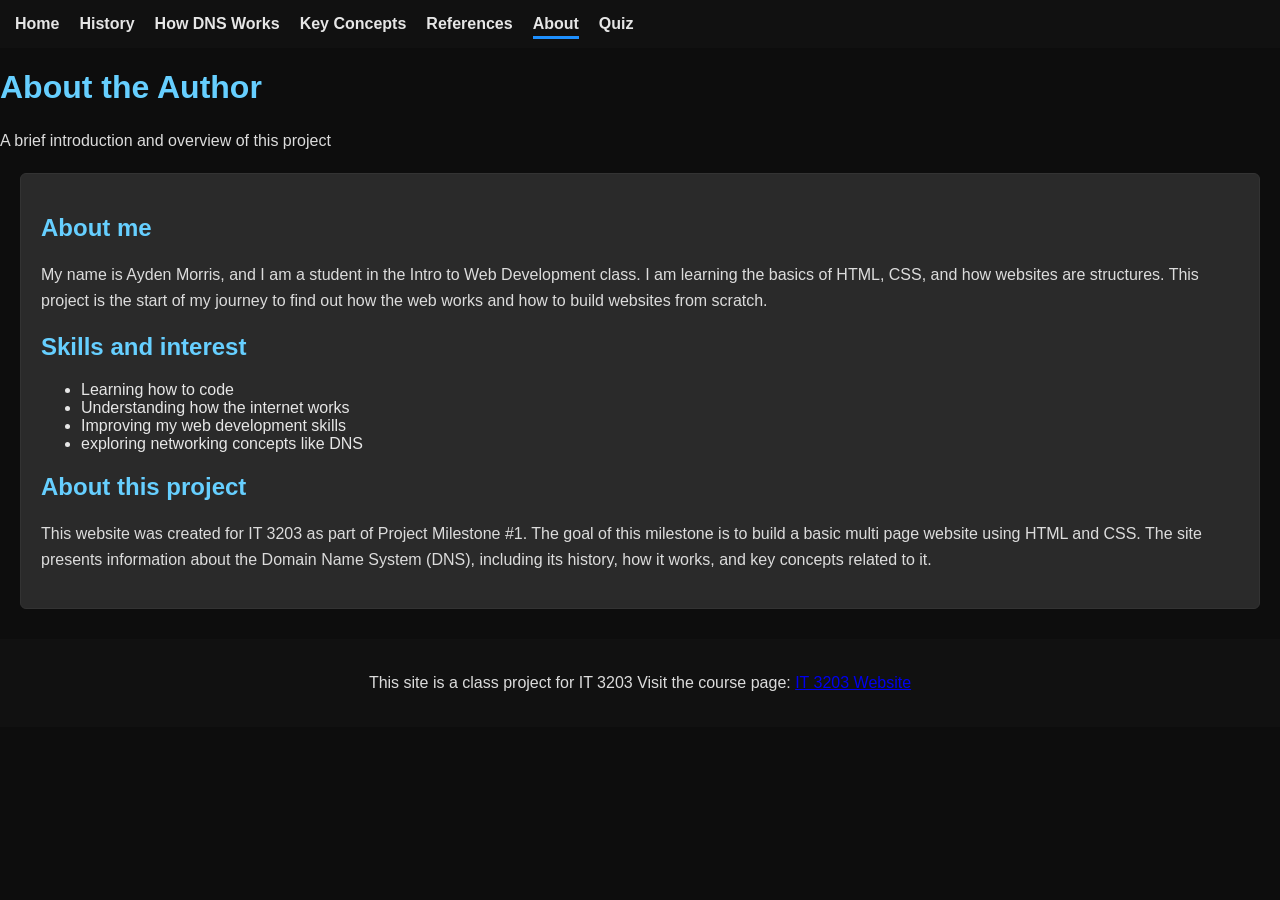
<file: about.html>
<!DOCTYPE html>
<html lang="en">
<head>
  <meta charset="UTF-8">
  <!-- Page title -->
  <title>About the Author</title>

  <!-- Link to the required CSS File -->
  <link rel="stylesheet" href="style.css">
  
</head>

<body>
  <!-- Main Navigation menu for every page -->
  <nav class="main-nav">
    <ul>
      <li><a href="index.html">Home</a></li>
      <li><a href="history.html">History</a></li>
      <li><a href="how-dns-works.html">How DNS Works</a></li>
      <li><a href="key-concepts.html">Key Concepts</a></li>
      <li><a href="references.html">References</a></li>
      <li><a href="about.html" class="active">About</a></li>
      <li><a href="quiz.html">Quiz</a></li>

    </ul>
  </nav>
<!-- Header -->
  <header>
    <h1>About the Author</h1>
    <p>A brief introduction and overview of this project</p>
  </header>

  <!-- Main Content Section -->
  <section>
    <h2>About me</h2>
    <p>
      My name is Ayden Morris, and I am a student in the Intro to Web Development class.
      I am learning the basics of HTML, CSS, and how websites are structures. This 
      project is the start of my journey to find out how the web works and how to build
      websites from scratch.
    </p>

    <h2>Skills and interest</h2>
    <ul>
      <li>Learning how to code</li>
      <li>Understanding how the internet works</li>
      <li>Improving my web development skills</li>
      <li>exploring networking concepts like DNS</li>
    </ul>

    <h2>About this project</h2>
    <p>
      This website was created for IT 3203 as part of Project Milestone #1. The goal of
      this milestone is to build a basic multi page website using HTML and CSS. The site
      presents information about the Domain Name System (DNS), including its history,
      how it works, and key concepts related to it.
    </p>
    
  </section>

      <!-- Project note -->
  <footer>
    <p>This site is a class project for IT 3203 Visit the course page:
      <a href="https://ksuweb.github.io/IT3203/">IT 3203 Website</a>
      
    </p>
  </footer>

</body>
</html>
</file>
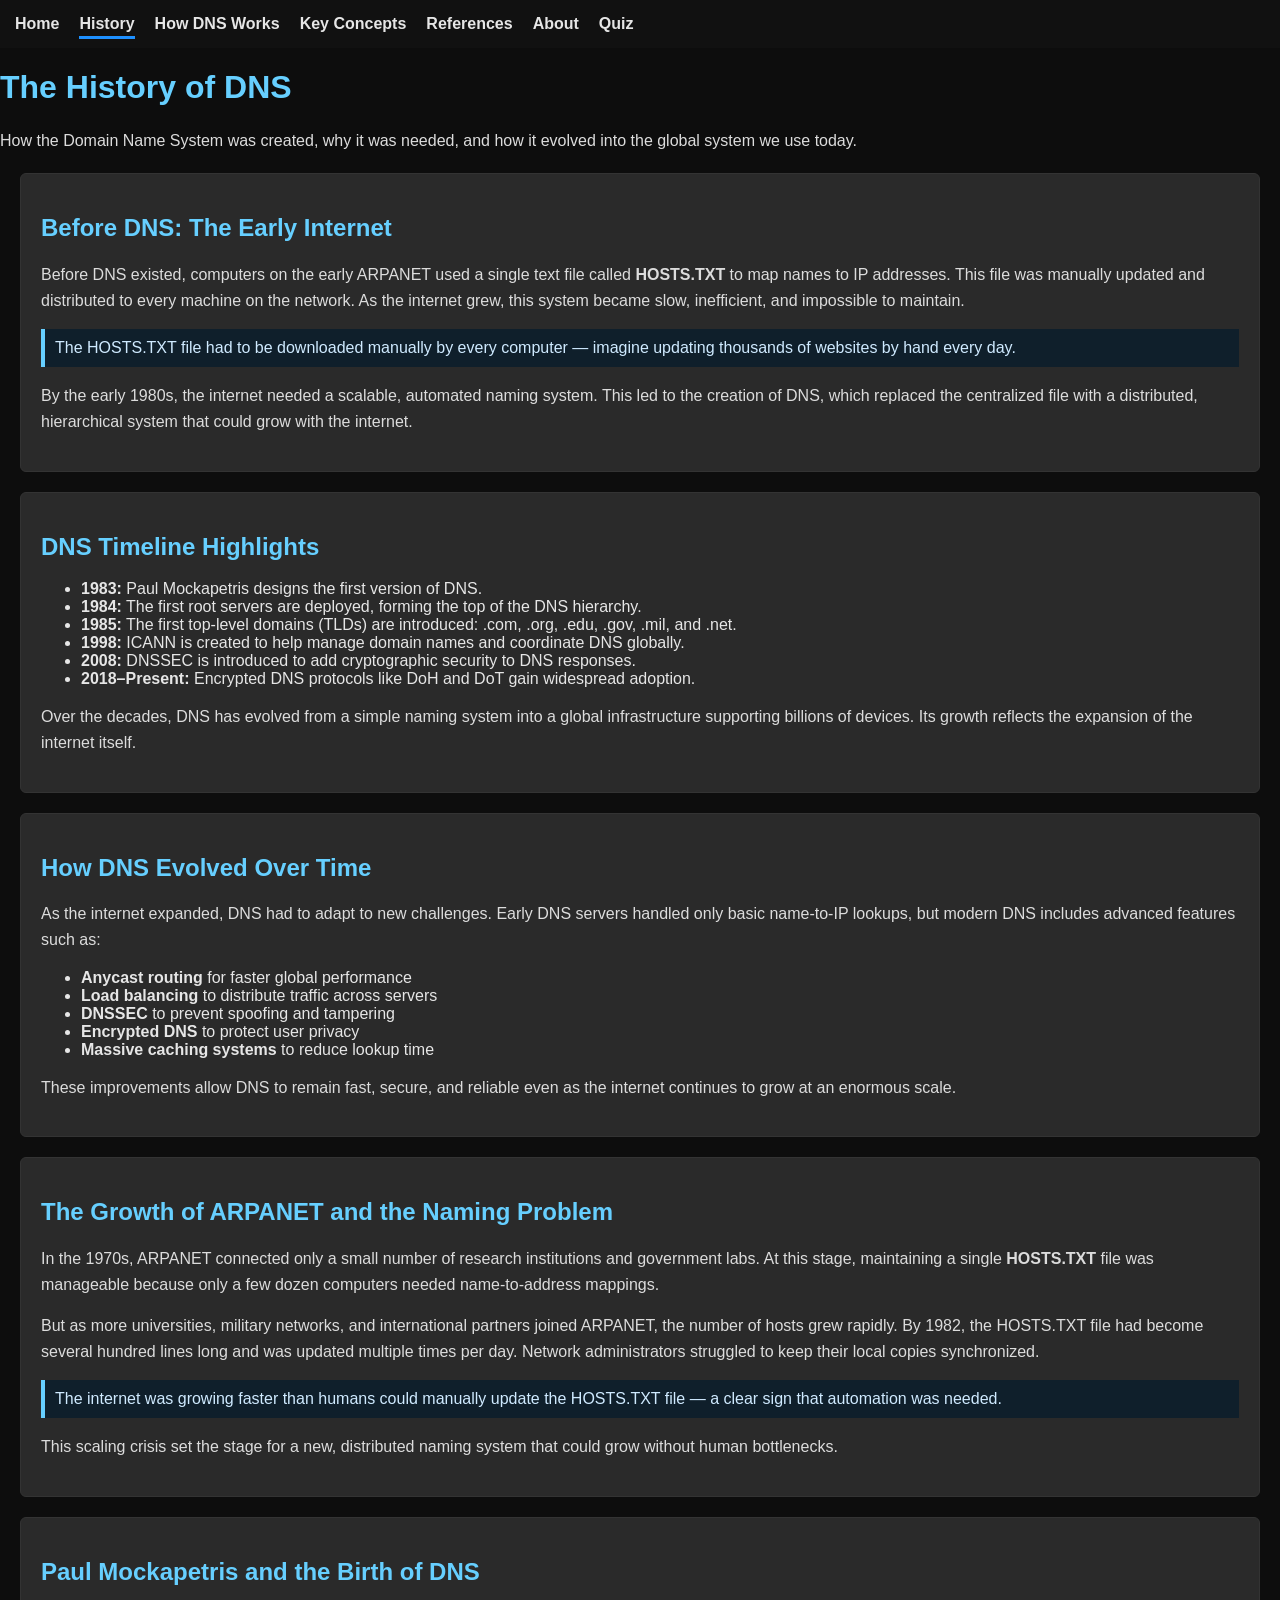
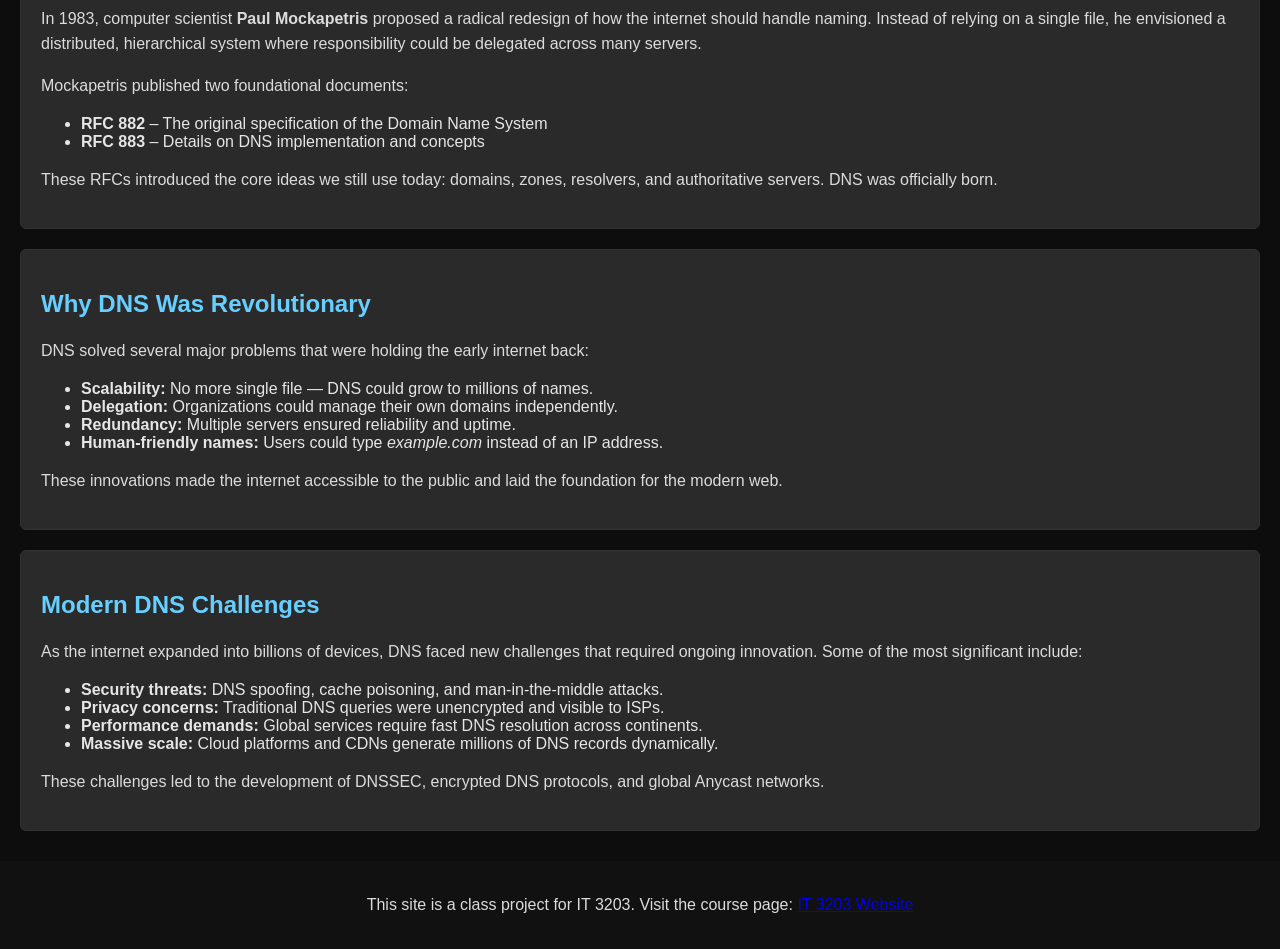
<file: history.html>
<!DOCTYPE html>
<html lang="en">
<head>
  <meta charset="UTF-8">
  <title>History of the Domain Name System (DNS)</title>
  <link rel="stylesheet" href="style.css">
</head>

<body>

  <!-- Navigation -->
  <nav class="main-nav">
    <ul>
      <li><a href="index.html">Home</a></li>
      <li><a href="history.html" class="active">History</a></li>
      <li><a href="how-dns-works.html">How DNS Works</a></li>
      <li><a href="key-concepts.html">Key Concepts</a></li>
      <li><a href="references.html">References</a></li>
      <li><a href="about.html">About</a></li>
      <li><a href="quiz.html">Quiz</a></li>
    </ul>
  </nav>

  <!-- Header -->
  <header>
    <h1>The History of DNS</h1>
    <p>How the Domain Name System was created, why it was needed, and how it evolved into the global system we use today.</p>
  </header>

  <!-- Intro Section -->
  <section>
    <h2>Before DNS: The Early Internet</h2>
    <p>
      Before DNS existed, computers on the early ARPANET used a single text file called 
      <strong>HOSTS.TXT</strong> to map names to IP addresses. This file was manually updated 
      and distributed to every machine on the network. As the internet grew, this system became 
      slow, inefficient, and impossible to maintain.
    </p>

    <div id="highlight-box">
      The HOSTS.TXT file had to be downloaded manually by every computer — imagine updating 
      thousands of websites by hand every day.
    </div>

    <p>
      By the early 1980s, the internet needed a scalable, automated naming system. This led to 
      the creation of DNS, which replaced the centralized file with a distributed, hierarchical 
      system that could grow with the internet.
    </p>
  </section>

  <!-- Timeline Section -->
  <section>
    <h2>DNS Timeline Highlights</h2>

    <ul>
      <li><strong>1983:</strong> Paul Mockapetris designs the first version of DNS.</li>
      <li><strong>1984:</strong> The first root servers are deployed, forming the top of the DNS hierarchy.</li>
      <li><strong>1985:</strong> The first top-level domains (TLDs) are introduced: .com, .org, .edu, .gov, .mil, and .net.</li>
      <li><strong>1998:</strong> ICANN is created to help manage domain names and coordinate DNS globally.</li>
      <li><strong>2008:</strong> DNSSEC is introduced to add cryptographic security to DNS responses.</li>
      <li><strong>2018–Present:</strong> Encrypted DNS protocols like DoH and DoT gain widespread adoption.</li>
    </ul>

    <p>
      Over the decades, DNS has evolved from a simple naming system into a global infrastructure 
      supporting billions of devices. Its growth reflects the expansion of the internet itself.
    </p>
  </section>

  <!-- Evolution Section -->
<section>
  <h2>How DNS Evolved Over Time</h2>
  <p>
    As the internet expanded, DNS had to adapt to new challenges. Early DNS servers handled 
    only basic name-to-IP lookups, but modern DNS includes advanced features such as:
  </p>

  <ul>
    <li><strong>Anycast routing</strong> for faster global performance</li>
    <li><strong>Load balancing</strong> to distribute traffic across servers</li>
    <li><strong>DNSSEC</strong> to prevent spoofing and tampering</li>
    <li><strong>Encrypted DNS</strong> to protect user privacy</li>
    <li><strong>Massive caching systems</strong> to reduce lookup time</li>
  </ul>

  <p>
    These improvements allow DNS to remain fast, secure, and reliable even as the internet 
    continues to grow at an enormous scale.
  </p>
</section>

<!-- ARPANET Growth Section -->
<section>
  <h2>The Growth of ARPANET and the Naming Problem</h2>
  <p>
    In the 1970s, ARPANET connected only a small number of research institutions and government labs.
    At this stage, maintaining a single <strong>HOSTS.TXT</strong> file was manageable because only a few
    dozen computers needed name-to-address mappings.
  </p>

  <p>
    But as more universities, military networks, and international partners joined ARPANET, the number
    of hosts grew rapidly. By 1982, the HOSTS.TXT file had become several hundred lines long and was
    updated multiple times per day. Network administrators struggled to keep their local copies
    synchronized.
  </p>

  <div id="highlight-box">
    The internet was growing faster than humans could manually update the HOSTS.TXT file — a clear sign
    that automation was needed.
  </div>

  <p>
    This scaling crisis set the stage for a new, distributed naming system that could grow without
    human bottlenecks.
  </p>
</section>

<!-- Mockapetris Section -->
<section>
  <h2>Paul Mockapetris and the Birth of DNS</h2>
  <p>
    In 1983, computer scientist <strong>Paul Mockapetris</strong> proposed a radical redesign of how the
    internet should handle naming. Instead of relying on a single file, he envisioned a distributed,
    hierarchical system where responsibility could be delegated across many servers.
  </p>

  <p>
    Mockapetris published two foundational documents:
  </p>

  <ul>
    <li><strong>RFC 882</strong> – The original specification of the Domain Name System</li>
    <li><strong>RFC 883</strong> – Details on DNS implementation and concepts</li>
  </ul>

  <p>
    These RFCs introduced the core ideas we still use today: domains, zones, resolvers, and authoritative servers.
    DNS was officially born.
  </p>
</section>

<!-- Why DNS Was Revolutionary -->
<section>
  <h2>Why DNS Was Revolutionary</h2>
  <p>
    DNS solved several major problems that were holding the early internet back:
  </p>

  <ul>
    <li><strong>Scalability:</strong> No more single file — DNS could grow to millions of names.</li>
    <li><strong>Delegation:</strong> Organizations could manage their own domains independently.</li>
    <li><strong>Redundancy:</strong> Multiple servers ensured reliability and uptime.</li>
    <li><strong>Human-friendly names:</strong> Users could type <em>example.com</em> instead of an IP address.</li>
  </ul>

  <p>
    These innovations made the internet accessible to the public and laid the foundation for the modern web.
  </p>
</section>

<!-- Modern Challenges -->
<section>
  <h2>Modern DNS Challenges</h2>
  <p>
    As the internet expanded into billions of devices, DNS faced new challenges that required ongoing
    innovation. Some of the most significant include:
  </p>

  <ul>
    <li><strong>Security threats:</strong> DNS spoofing, cache poisoning, and man-in-the-middle attacks.</li>
    <li><strong>Privacy concerns:</strong> Traditional DNS queries were unencrypted and visible to ISPs.</li>
    <li><strong>Performance demands:</strong> Global services require fast DNS resolution across continents.</li>
    <li><strong>Massive scale:</strong> Cloud platforms and CDNs generate millions of DNS records dynamically.</li>
  </ul>

  <p>
    These challenges led to the development of DNSSEC, encrypted DNS protocols, and global Anycast networks.
  </p>
</section>

  <!-- Footer -->
  <footer>
    <p>This site is a class project for IT 3203. Visit the course page:
      <a href="https://ksuweb.github.io/IT3203/">IT 3203 Website</a>
    </p>
  </footer>

</body>
</html>
</file>
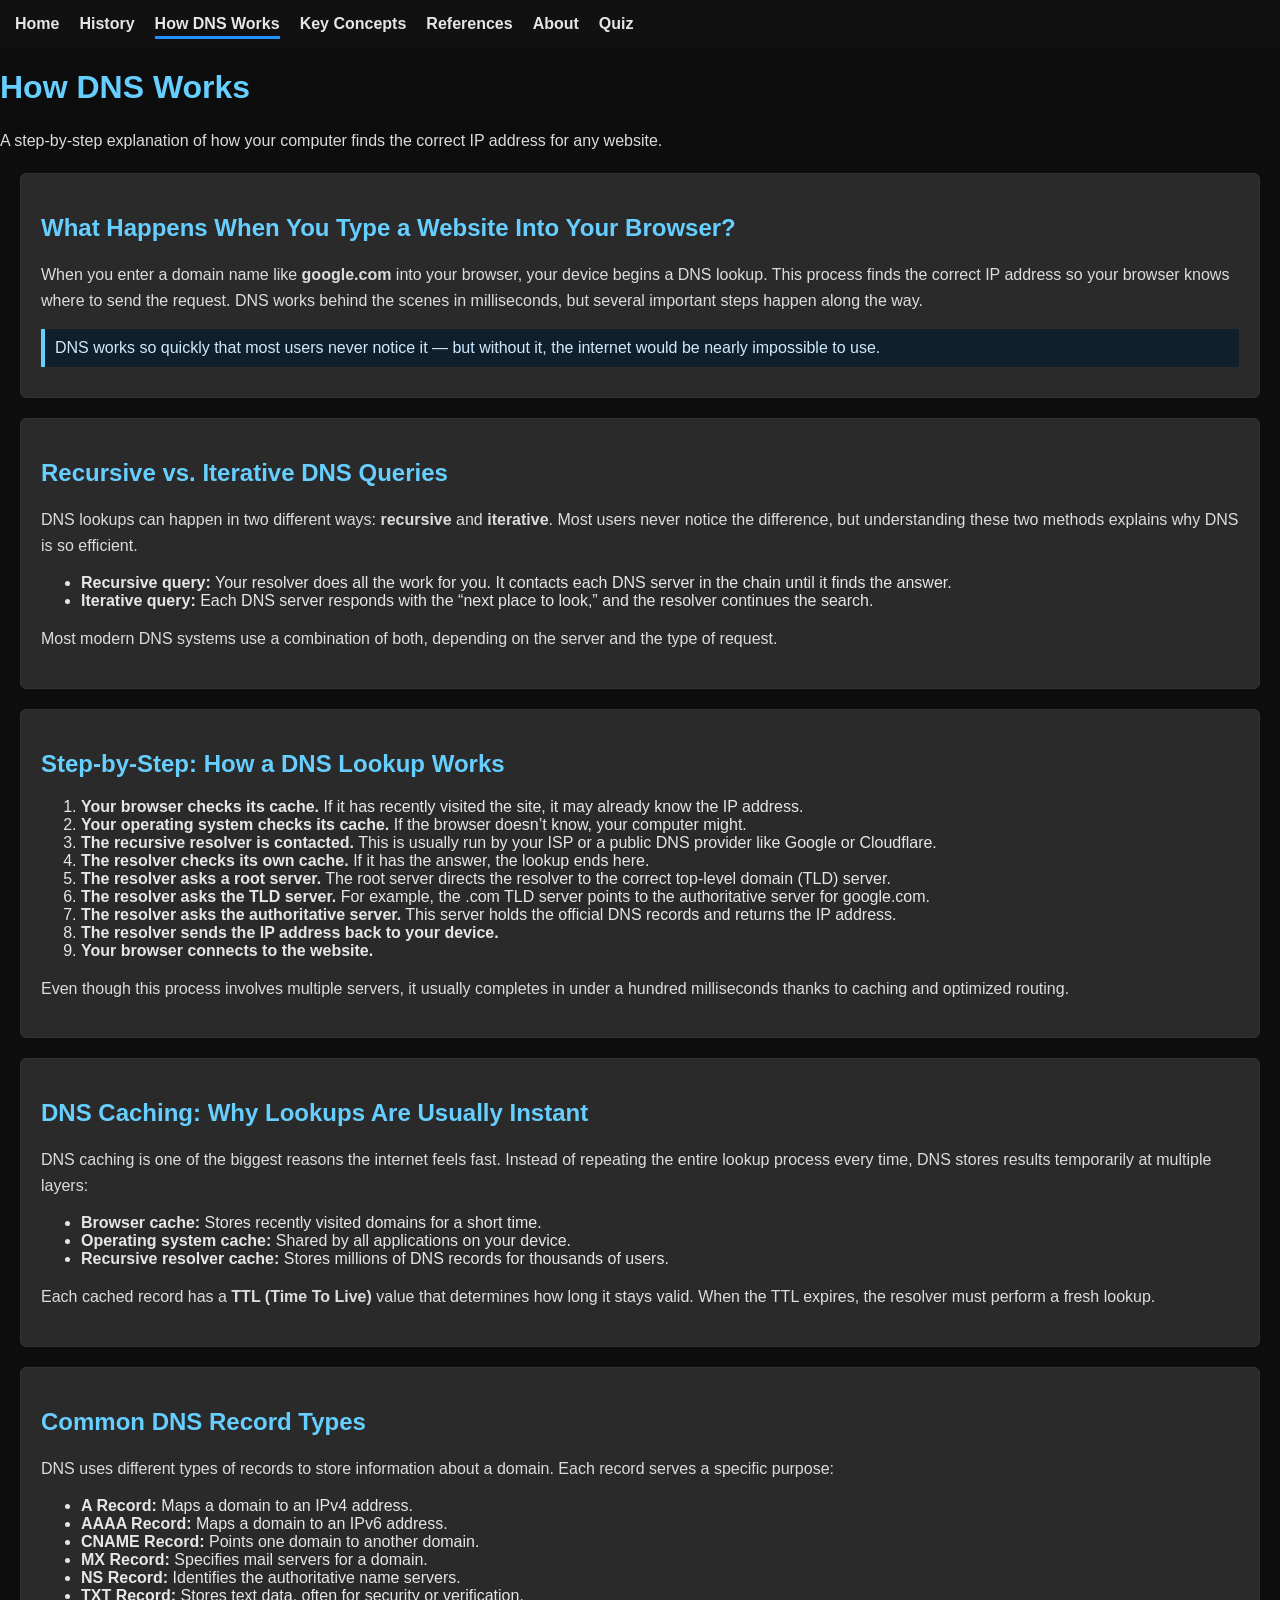
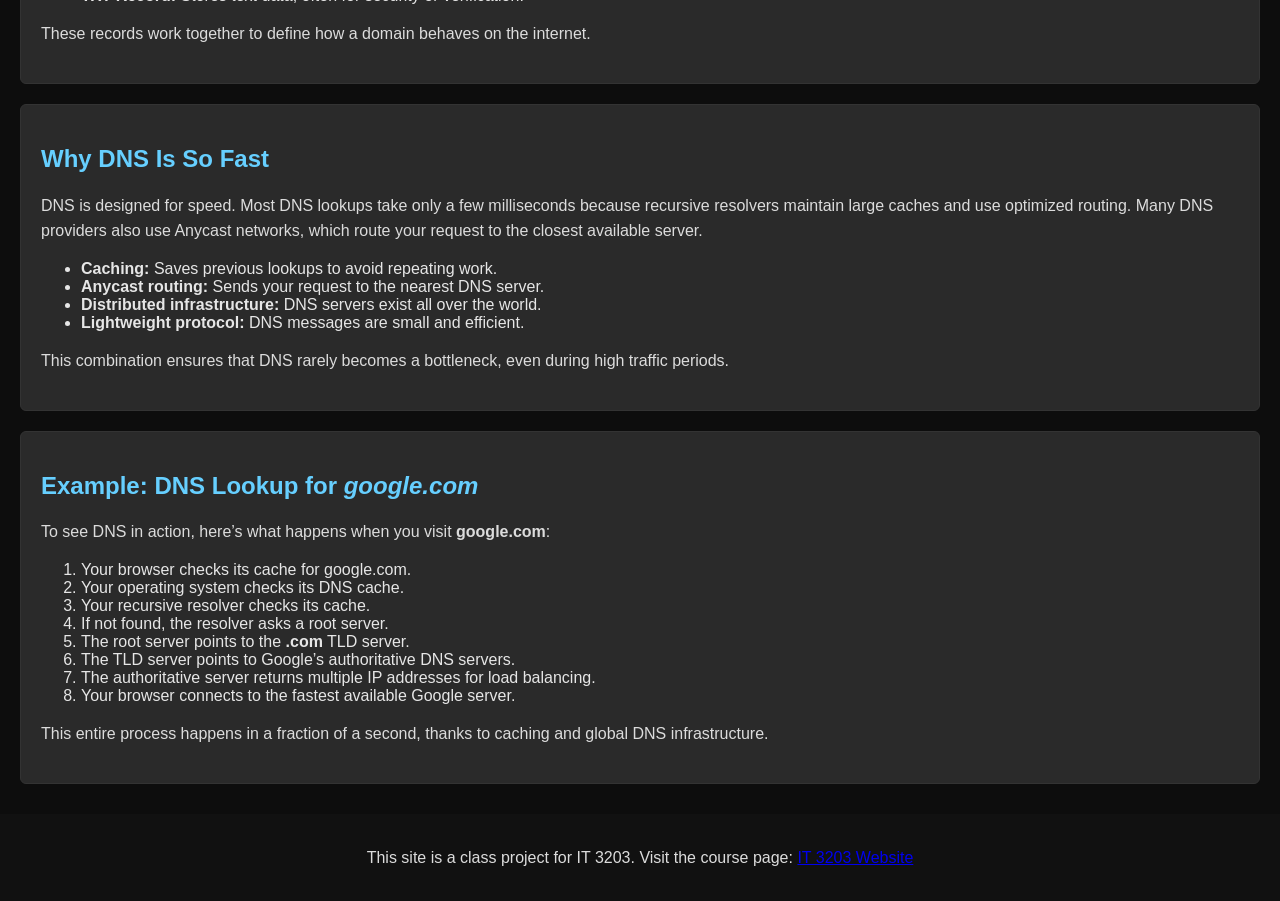
<file: how-dns-works.html>
<!DOCTYPE html>
<html lang="en">
<head>
  <meta charset="UTF-8">
  <title>How DNS Works</title>
  <link rel="stylesheet" href="style.css">
</head>

<body>

  <!-- Navigation -->
  <nav class="main-nav">
    <ul>
      <li><a href="index.html">Home</a></li>
      <li><a href="history.html">History</a></li>
      <li><a href="how-dns-works.html" class="active">How DNS Works</a></li>
      <li><a href="key-concepts.html">Key Concepts</a></li>
      <li><a href="references.html">References</a></li>
      <li><a href="about.html">About</a></li>
      <li><a href="quiz.html">Quiz</a></li>
    </ul>
  </nav>

  <!-- Header -->
  <header>
    <h1>How DNS Works</h1>
    <p>A step-by-step explanation of how your computer finds the correct IP address for any website.</p>
  </header>

  <!-- Intro Section -->
  <section>
    <h2>What Happens When You Type a Website Into Your Browser?</h2>
    <p>
      When you enter a domain name like <strong>google.com</strong> into your browser, your device
      begins a DNS lookup. This process finds the correct IP address so your browser knows where
      to send the request. DNS works behind the scenes in milliseconds, but several important
      steps happen along the way.
    </p>

    <div id="highlight-box">
      DNS works so quickly that most users never notice it — but without it, the internet would
      be nearly impossible to use.
    </div>
  </section>

  <!-- Recursive vs Iterative -->
  <section>
    <h2>Recursive vs. Iterative DNS Queries</h2>
    <p>
      DNS lookups can happen in two different ways: <strong>recursive</strong> and <strong>iterative</strong>.
      Most users never notice the difference, but understanding these two methods explains why DNS is so efficient.
    </p>

    <ul>
      <li><strong>Recursive query:</strong> Your resolver does all the work for you. It contacts each DNS server in the chain until it finds the answer.</li>
      <li><strong>Iterative query:</strong> Each DNS server responds with the “next place to look,” and the resolver continues the search.</li>
    </ul>

    <p>
      Most modern DNS systems use a combination of both, depending on the server and the type of request.
    </p>
  </section>

  <!-- Step-by-Step Lookup -->
  <section>
    <h2>Step-by-Step: How a DNS Lookup Works</h2>

    <ol>
      <li><strong>Your browser checks its cache.</strong> If it has recently visited the site, it may already know the IP address.</li>
      <li><strong>Your operating system checks its cache.</strong> If the browser doesn’t know, your computer might.</li>
      <li><strong>The recursive resolver is contacted.</strong> This is usually run by your ISP or a public DNS provider like Google or Cloudflare.</li>
      <li><strong>The resolver checks its own cache.</strong> If it has the answer, the lookup ends here.</li>
      <li><strong>The resolver asks a root server.</strong> The root server directs the resolver to the correct top-level domain (TLD) server.</li>
      <li><strong>The resolver asks the TLD server.</strong> For example, the .com TLD server points to the authoritative server for google.com.</li>
      <li><strong>The resolver asks the authoritative server.</strong> This server holds the official DNS records and returns the IP address.</li>
      <li><strong>The resolver sends the IP address back to your device.</strong></li>
      <li><strong>Your browser connects to the website.</strong></li>
    </ol>

    <p>
      Even though this process involves multiple servers, it usually completes in under a
      hundred milliseconds thanks to caching and optimized routing.
    </p>
  </section>

  <!-- DNS Caching -->
  <section>
    <h2>DNS Caching: Why Lookups Are Usually Instant</h2>
    <p>
      DNS caching is one of the biggest reasons the internet feels fast. Instead of repeating the entire lookup
      process every time, DNS stores results temporarily at multiple layers:
    </p>

    <ul>
      <li><strong>Browser cache:</strong> Stores recently visited domains for a short time.</li>
      <li><strong>Operating system cache:</strong> Shared by all applications on your device.</li>
      <li><strong>Recursive resolver cache:</strong> Stores millions of DNS records for thousands of users.</li>
    </ul>

    <p>
      Each cached record has a <strong>TTL (Time To Live)</strong> value that determines how long it stays valid.
      When the TTL expires, the resolver must perform a fresh lookup.
    </p>
  </section>

  <!-- DNS Record Types -->
  <section>
    <h2>Common DNS Record Types</h2>
    <p>
      DNS uses different types of records to store information about a domain. Each record serves a specific purpose:
    </p>

    <ul>
      <li><strong>A Record:</strong> Maps a domain to an IPv4 address.</li>
      <li><strong>AAAA Record:</strong> Maps a domain to an IPv6 address.</li>
      <li><strong>CNAME Record:</strong> Points one domain to another domain.</li>
      <li><strong>MX Record:</strong> Specifies mail servers for a domain.</li>
      <li><strong>NS Record:</strong> Identifies the authoritative name servers.</li>
      <li><strong>TXT Record:</strong> Stores text data, often for security or verification.</li>
    </ul>

    <p>
      These records work together to define how a domain behaves on the internet.
    </p>
  </section>

  <!-- Why DNS Is Fast -->
  <section>
    <h2>Why DNS Is So Fast</h2>
    <p>
      DNS is designed for speed. Most DNS lookups take only a few milliseconds because recursive
      resolvers maintain large caches and use optimized routing. Many DNS providers also use
      Anycast networks, which route your request to the closest available server.
    </p>

    <ul>
      <li><strong>Caching:</strong> Saves previous lookups to avoid repeating work.</li>
      <li><strong>Anycast routing:</strong> Sends your request to the nearest DNS server.</li>
      <li><strong>Distributed infrastructure:</strong> DNS servers exist all over the world.</li>
      <li><strong>Lightweight protocol:</strong> DNS messages are small and efficient.</li>
    </ul>

    <p>
      This combination ensures that DNS rarely becomes a bottleneck, even during high traffic
      periods.
    </p>
  </section>

  <!-- Real Example -->
  <section>
    <h2>Example: DNS Lookup for <em>google.com</em></h2>
    <p>
      To see DNS in action, here’s what happens when you visit <strong>google.com</strong>:
    </p>

    <ol>
      <li>Your browser checks its cache for google.com.</li>
      <li>Your operating system checks its DNS cache.</li>
      <li>Your recursive resolver checks its cache.</li>
      <li>If not found, the resolver asks a root server.</li>
      <li>The root server points to the <strong>.com</strong> TLD server.</li>
      <li>The TLD server points to Google’s authoritative DNS servers.</li>
      <li>The authoritative server returns multiple IP addresses for load balancing.</li>
      <li>Your browser connects to the fastest available Google server.</li>
    </ol>

    <p>
      This entire process happens in a fraction of a second, thanks to caching and global DNS infrastructure.
    </p>
  </section>

  <!-- Footer -->
  <footer>
    <p>This site is a class project for IT 3203. Visit the course page:
      <a href="https://ksuweb.github.io/IT3203/">IT 3203 Website</a>
    </p>
  </footer>
  </footer>

</body>
</html>
</file>
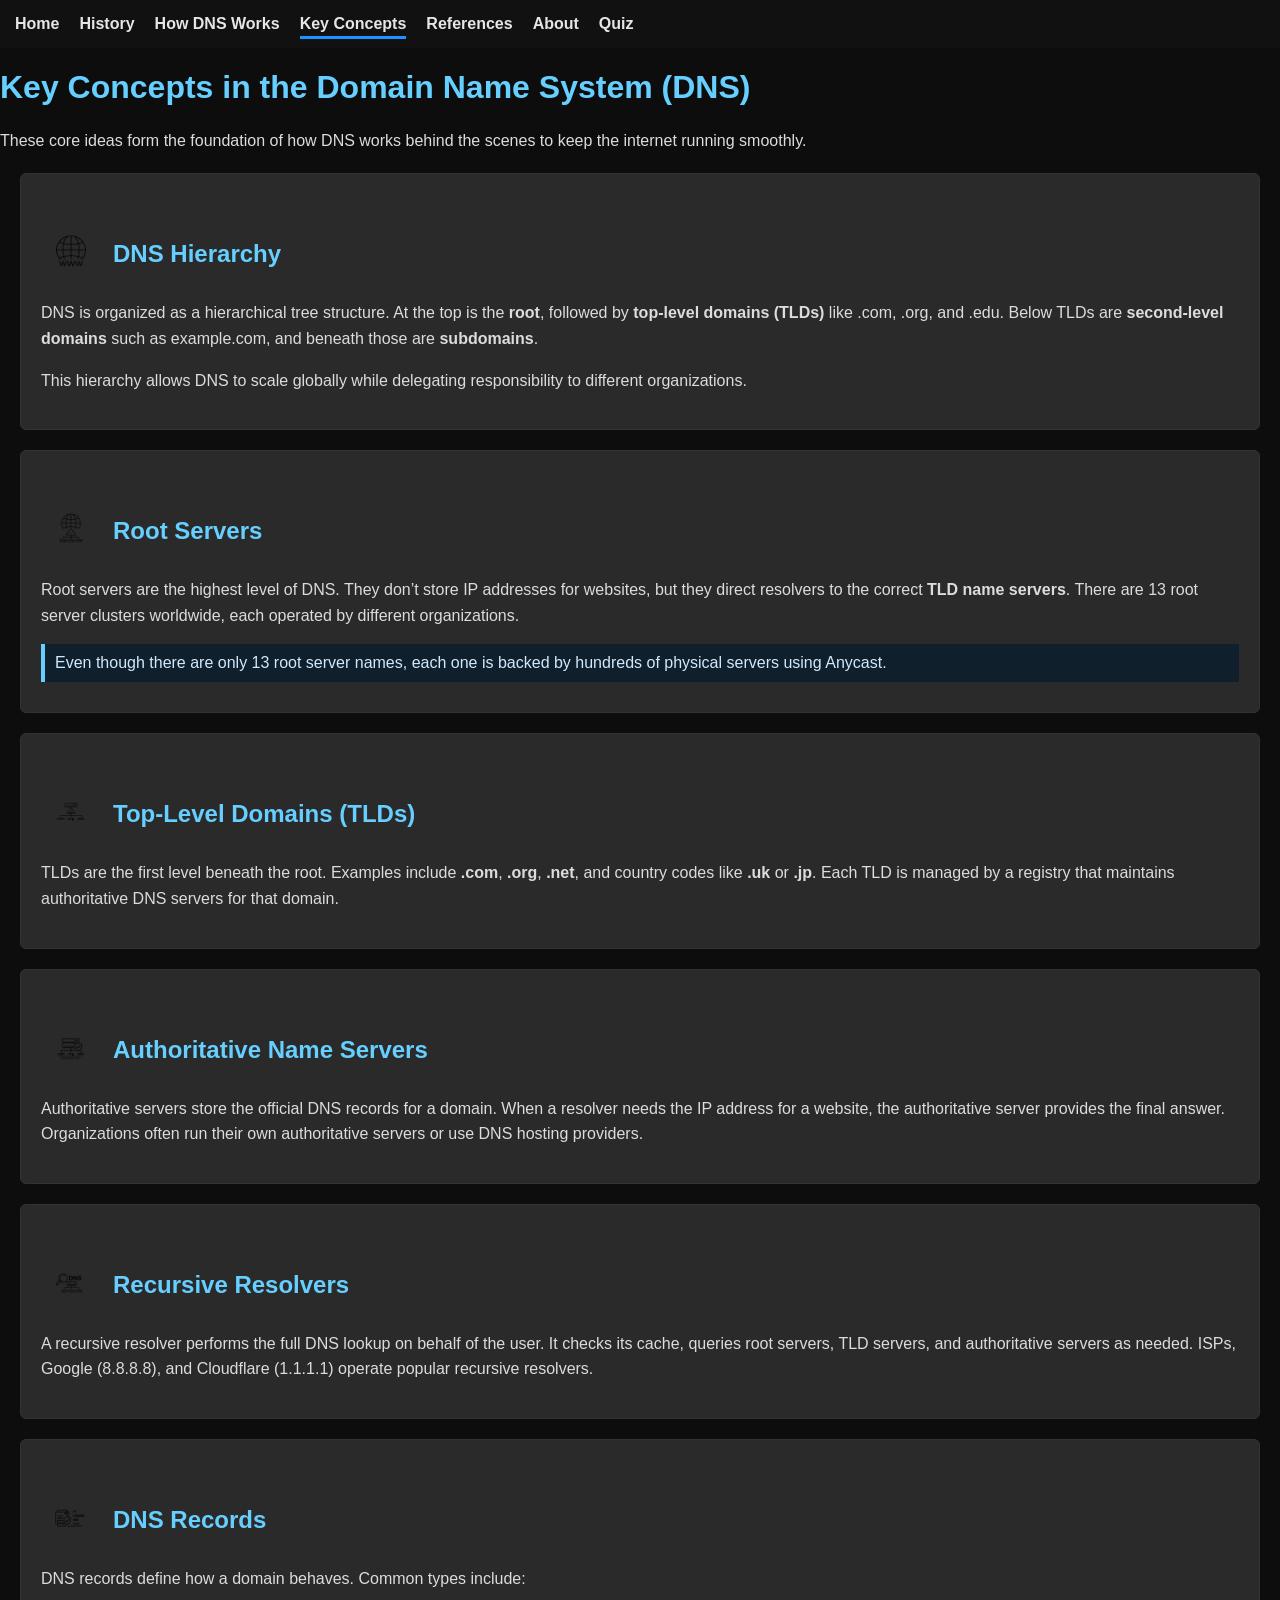
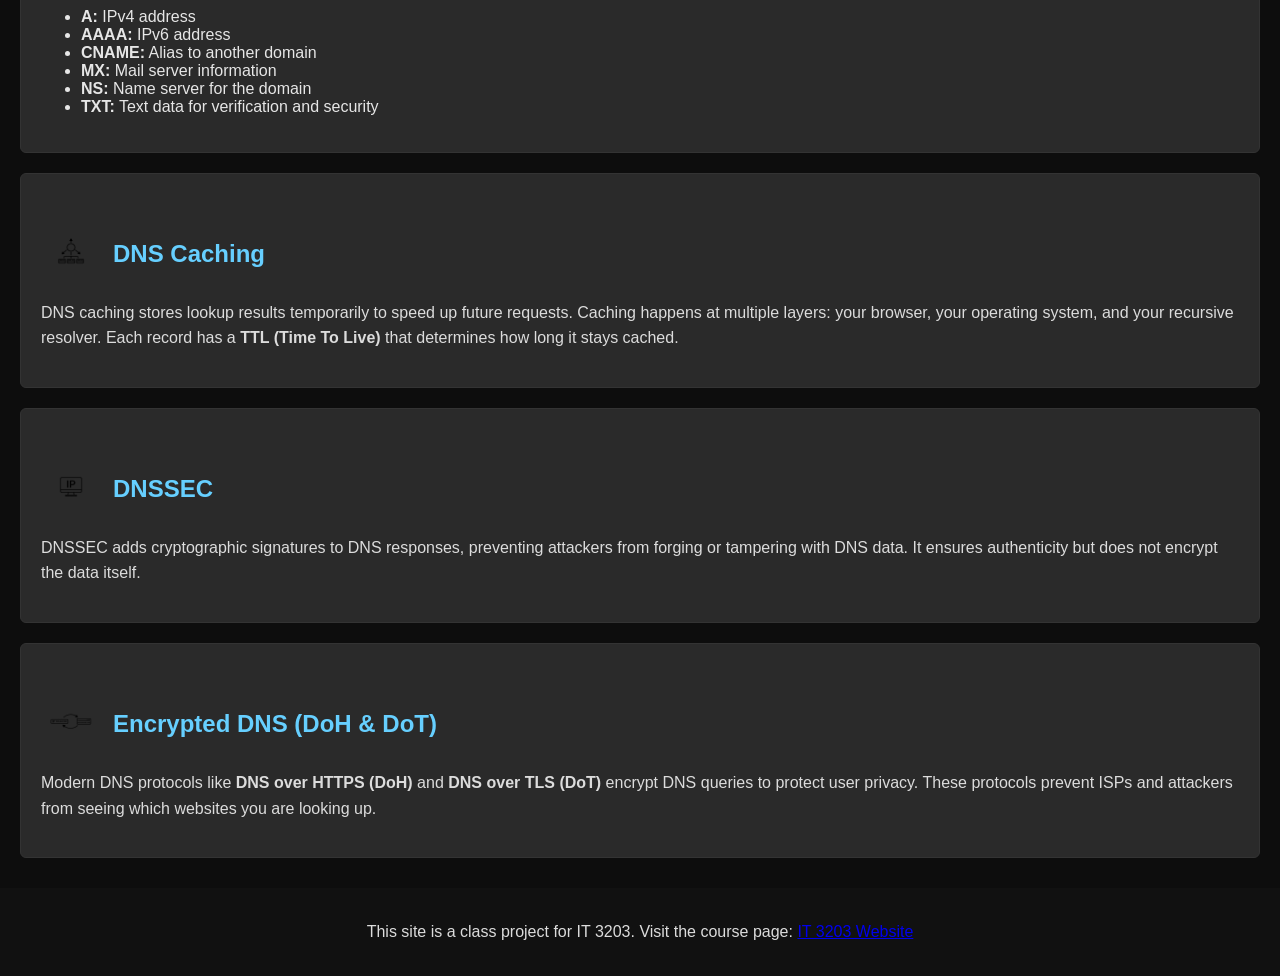
<file: key-concepts.html>
<!DOCTYPE html>
<html lang="en">
<head>
  <meta charset="UTF-8">
  <title>Key Concepts in the Domain Name System (DNS)</title>
  <link rel="stylesheet" href="style.css">
</head>

<body>

  <!-- Navigation -->
  <nav class="main-nav">
    <ul>
      <li><a href="index.html">Home</a></li>
      <li><a href="history.html">History</a></li>
      <li><a href="how-dns-works.html">How DNS Works</a></li>
      <li><a href="key-concepts.html" class="active">Key Concepts</a></li>
      <li><a href="references.html">References</a></li>
      <li><a href="about.html">About</a></li>
      <li><a href="quiz.html">Quiz</a></li>
    </ul>
  </nav>

  <!-- Header -->
  <header>
    <h1>Key Concepts in the Domain Name System (DNS)</h1>
    <p>These core ideas form the foundation of how DNS works behind the scenes to keep the internet running smoothly.</p>
  </header>

  <!-- Concept 1 -->
  <section>
    <div class="concept-header">
      <img src="images/hierarchy.png" alt="DNS Hierarchy Icon" class="icon-light">
      <h2>DNS Hierarchy</h2>
    </div>
    <p>
      DNS is organized as a hierarchical tree structure. At the top is the <strong>root</strong>, followed by 
      <strong>top-level domains (TLDs)</strong> like .com, .org, and .edu. Below TLDs are <strong>second-level domains</strong> 
      such as example.com, and beneath those are <strong>subdomains</strong>.
    </p>
    <p>
      This hierarchy allows DNS to scale globally while delegating responsibility to different organizations.
    </p>
  </section>

  <!-- Concept 2 -->
  <section>
    <div class="concept-header">
      <img src="images/root-server.png" alt="Root Server Icon" class="icon-light">
      <h2>Root Servers</h2>
    </div>
    <p>
      Root servers are the highest level of DNS. They don’t store IP addresses for websites, but they direct 
      resolvers to the correct <strong>TLD name servers</strong>. There are 13 root server clusters worldwide, 
      each operated by different organizations.
    </p>
    <div id="highlight-box">
      Even though there are only 13 root server names, each one is backed by hundreds of physical servers using Anycast.
    </div>
  </section>

  <!-- Concept 3 -->
  <section>
    <div class="concept-header">
      <img src="images/tld.png" alt="TLD Icon" class="icon-light">
      <h2>Top-Level Domains (TLDs)</h2>
    </div>
    <p>
      TLDs are the first level beneath the root. Examples include <strong>.com</strong>, <strong>.org</strong>, 
      <strong>.net</strong>, and country codes like <strong>.uk</strong> or <strong>.jp</strong>. Each TLD is 
      managed by a registry that maintains authoritative DNS servers for that domain.
    </p>
  </section>

  <!-- Concept 4 -->
  <section>
    <div class="concept-header">
      <img src="images/authoritative.png" alt="Authoritative Server Icon" class="icon-light">
      <h2>Authoritative Name Servers</h2>
    </div>
    <p>
      Authoritative servers store the official DNS records for a domain. When a resolver needs the IP address 
      for a website, the authoritative server provides the final answer. Organizations often run their own 
      authoritative servers or use DNS hosting providers.
    </p>
  </section>

  <!-- Concept 5 -->
  <section>
    <div class="concept-header">
      <img src="images/resolver.png" alt="Resolver Icon" class="icon-light">
      <h2>Recursive Resolvers</h2>
    </div>
    <p>
      A recursive resolver performs the full DNS lookup on behalf of the user. It checks its cache, queries 
      root servers, TLD servers, and authoritative servers as needed. ISPs, Google (8.8.8.8), and Cloudflare 
      (1.1.1.1) operate popular recursive resolvers.
    </p>
  </section>

  <!-- Concept 6 -->
  <section>
    <div class="concept-header">
      <img src="images/records.png" alt="DNS Records Icon" class="icon-light">
      <h2>DNS Records</h2>
    </div>
    <p>
      DNS records define how a domain behaves. Common types include:
    </p>
    <ul>
      <li><strong>A:</strong> IPv4 address</li>
      <li><strong>AAAA:</strong> IPv6 address</li>
      <li><strong>CNAME:</strong> Alias to another domain</li>
      <li><strong>MX:</strong> Mail server information</li>
      <li><strong>NS:</strong> Name server for the domain</li>
      <li><strong>TXT:</strong> Text data for verification and security</li>
    </ul>
  </section>

  <!-- Concept 7 -->
  <section>
    <div class="concept-header">
      <img src="images/caching.png" alt="Caching Icon" class="icon-light">
      <h2>DNS Caching</h2>
    </div>
    <p>
      DNS caching stores lookup results temporarily to speed up future requests. Caching happens at multiple 
      layers: your browser, your operating system, and your recursive resolver. Each record has a 
      <strong>TTL (Time To Live)</strong> that determines how long it stays cached.
    </p>
  </section>

  <!-- Concept 8 -->
  <section>
    <div class="concept-header">
      <img src="images/dnssec.png" alt="DNSSEC Icon" class="icon-light">
      <h2>DNSSEC</h2>
    </div>
    <p>
      DNSSEC adds cryptographic signatures to DNS responses, preventing attackers from forging or tampering 
      with DNS data. It ensures authenticity but does not encrypt the data itself.
    </p>
  </section>

  <!-- Concept 9 -->
  <section>
    <div class="concept-header">
      <img src="images/encryption.png" alt="Encrypted DNS Icon" class="icon-light">
      <h2>Encrypted DNS (DoH & DoT)</h2>
    </div>
    <p>
      Modern DNS protocols like <strong>DNS over HTTPS (DoH)</strong> and <strong>DNS over TLS (DoT)</strong> 
      encrypt DNS queries to protect user privacy. These protocols prevent ISPs and attackers from seeing 
      which websites you are looking up.
    </p>
  </section>

  <!-- Footer -->
  <footer>
    <p>This site is a class project for IT 3203. Visit the course page:
      <a href="https://ksuweb.github.io/IT3203/">IT 3203 Website</a>
    </p>
  </footer>

</body>
</html>


</body>
</html>
</file>
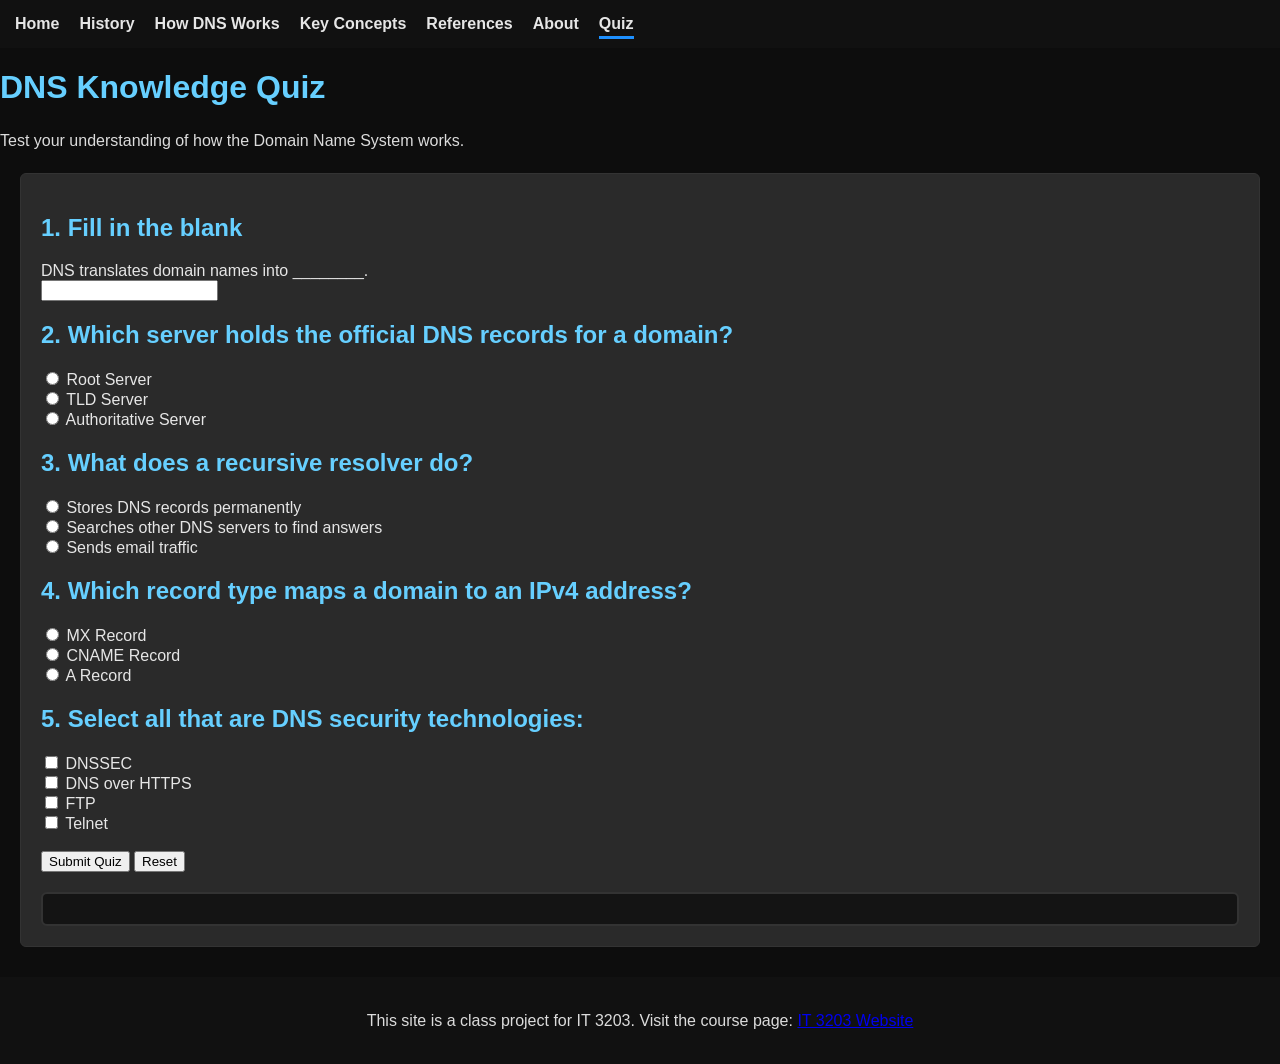
<file: quiz.html>
<!DOCTYPE html>
<html lang="en">
<head>
  <meta charset="UTF-8">
  <title>DNS Quiz</title>
  <link rel="stylesheet" href="style.css">
</head>

<body>

  <nav class="main-nav">
    <ul>
      <li><a href="index.html">Home</a></li>
      <li><a href="history.html">History</a></li>
      <li><a href="how-dns-works.html">How DNS Works</a></li>
      <li><a href="key-concepts.html">Key Concepts</a></li>
      <li><a href="references.html">References</a></li>
      <li><a href="about.html">About</a></li>
      <li><a href="quiz.html" class="active">Quiz</a></li>
    </ul>
  </nav>

  <header>
    <h1>DNS Knowledge Quiz</h1>
    <p>Test your understanding of how the Domain Name System works.</p>
  </header>

  <section>
    <form id="dnsQuiz">
      
      <!-- 1. Fill in the blank -->
      <h2>1. Fill in the blank</h2>
      <label>DNS translates domain names into ________.</label><br>
      <input type="text" id="q1">

      <!-- 2. Multiple Choice -->
      <h2>2. Which server holds the official DNS records for a domain?</h2>
      <label><input type="radio" name="q2" value="root"> Root Server</label><br>
      <label><input type="radio" name="q2" value="tld"> TLD Server</label><br>
      <label><input type="radio" name="q2" value="auth"> Authoritative Server</label><br>

      <!-- 3. Multiple Choice -->
      <h2>3. What does a recursive resolver do?</h2>
      <label><input type="radio" name="q3" value="stores"> Stores DNS records permanently</label><br>
      <label><input type="radio" name="q3" value="searches"> Searches other DNS servers to find answers</label><br>
      <label><input type="radio" name="q3" value="emails"> Sends email traffic</label><br>

      <!-- 4. Multiple Choice -->
      <h2>4. Which record type maps a domain to an IPv4 address?</h2>
      <label><input type="radio" name="q4" value="mx"> MX Record</label><br>
      <label><input type="radio" name="q4" value="cname"> CNAME Record</label><br>
      <label><input type="radio" name="q4" value="a"> A Record</label><br>

      <!-- 5. Multi-select -->
      <h2>5. Select all that are DNS security technologies:</h2>
      <label><input type="checkbox" name="q5" value="dnssec"> DNSSEC</label><br>
      <label><input type="checkbox" name="q5" value="doh"> DNS over HTTPS</label><br>
      <label><input type="checkbox" name="q5" value="ftp"> FTP</label><br>
      <label><input type="checkbox" name="q5" value="telnet"> Telnet</label><br>

      <br>
      <button type="button" onclick="gradeQuiz()">Submit Quiz</button>
      <button type="reset" onclick="resetResults()">Reset</button>

    </form>

    <div id="results"></div>

  </section>
  <!-- JavaScript -->
  
  <script>
    function gradeQuiz() {
      var score = 0;
      var results = "";

      // Question 1
      var q1 = document.getElementById("q1").value.toLowerCase();
      if (q1 === "ip address" || q1 === "ip addresses") {
      score++;
      results += "<p style='color: green;'>1. Correct ✔️</p>";
      } else {
      results += "<p style='color: red;'>1. Incorrect ❌ — Answer: IP addresses</p>";
      }

      // Question 2
     var q2 = document.querySelector("input[name='q2']:checked");
      if (q2 && q2.value === "auth") {
      score++;
      results += "<p style='color: green;'>2. Correct ✔️</p>";
      } else {
      results += "<p style='color: red;'>2. Incorrect ❌ — Answer: Authoritative Server</p>";
      }

      // Question 3
      var q3 = document.querySelector("input[name='q3']:checked");
      if (q3 && q3.value === "searches") {
      score++;
      results += "<p style='color: green;'>3. Correct ✔️</p>";
      } else {
      results += "<p style='color: red;'>3. Incorrect ❌ — Answer: Searches other DNS servers</p>";
      }


      // Question 4
      var q4 = document.querySelector("input[name='q4']:checked");
      if (q4 && q4.value === "a") {
      score++;
      results += "<p style='color: green;'>4. Correct ✔️</p>";
      } else {
      results += "<p style='color: red;'>4. Incorrect ❌ — Answer: A Record</p>";
      }


      // Question 5 (multi-select)
      var q5a = document.querySelector("input[value='dnssec']").checked;
      var q5b = document.querySelector("input[value='doh']").checked;
      var q5c = document.querySelector("input[value='ftp']").checked;
      var q5d = document.querySelector("input[value='telnet']").checked;

      if (q5a && q5b && !q5c && !q5d) {
      score++;
      results += "<p style='color: green;'>5. Correct ✔️</p>";
      } else {
      results += "<p style='color: red;'>5. Incorrect ❌ — Answers: DNSSEC, DNS over HTTPS</p>";
      }

    // Final Score
    results += "<h3>Total Score: " + score + "/5</h3>";

    if (score >= 3) {
      results += "<p style='color: green;'>Pass</p>";
    } else {
      results += "<p style='color: red;'>Fail</p>";
    }

    document.getElementById("results").innerHTML = results;
  }

  function resetResults() {
    document.getElementById("results").innerHTML = "";
  }

</script>

  <footer>
  <p>This site is a class project for IT 3203. Visit the course page:
    <a href="https://ksuweb.github.io/IT3203/">IT 3203 Website</a>
  </p>
  </footer>
</body>
</html>
</file>
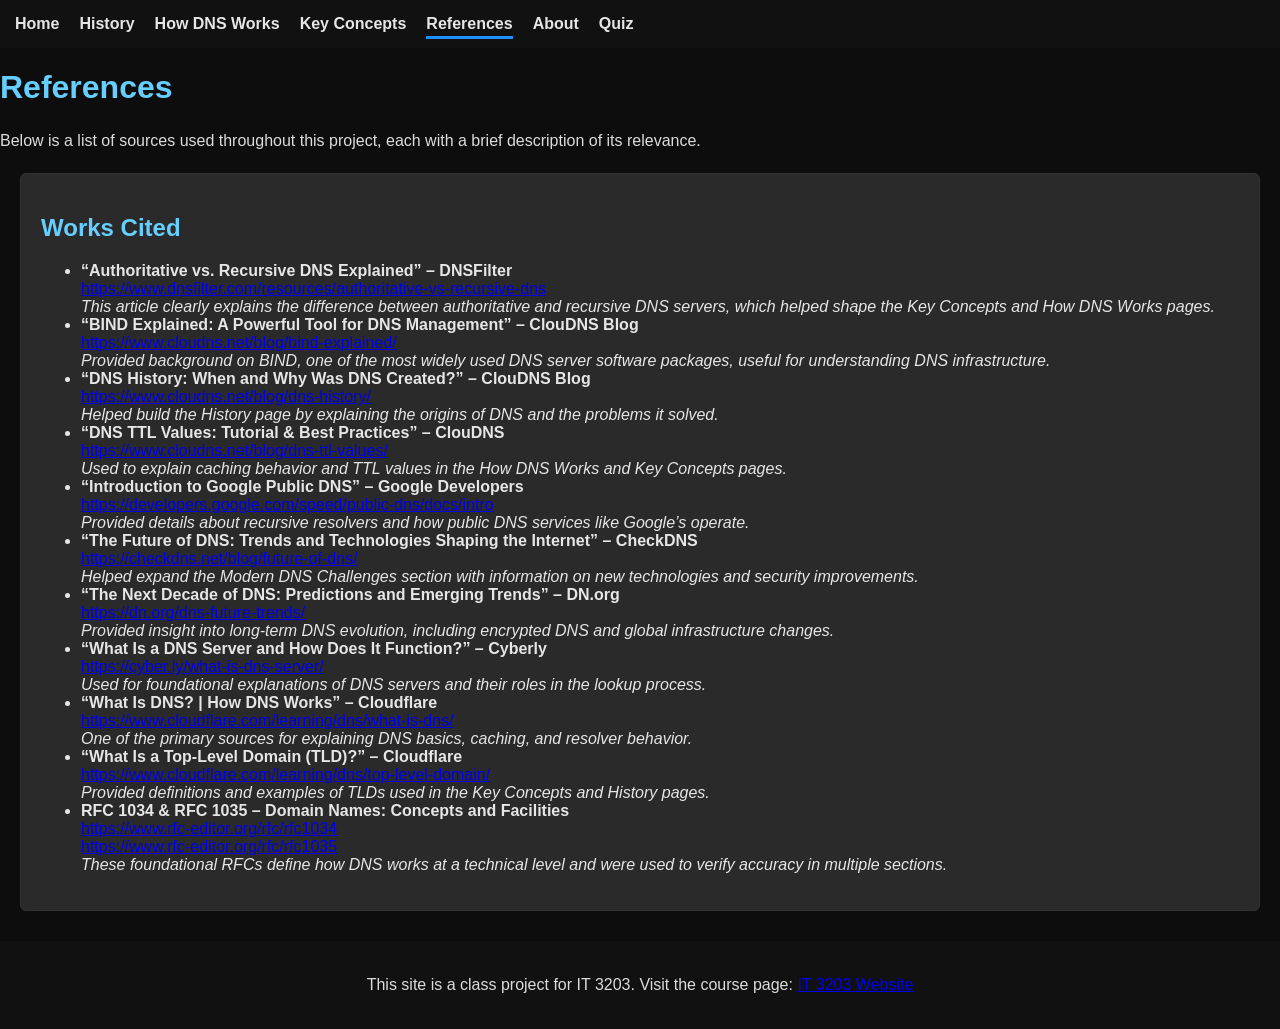
<file: references.html>
<!DOCTYPE html>
<html lang="en">
<head>
  <meta charset="UTF-8">
  <title>References</title>
  <link rel="stylesheet" href="style.css">
</head>

<body>

  <!-- Navigation -->
  <nav class="main-nav">
    <ul>
      <li><a href="index.html">Home</a></li>
      <li><a href="history.html">History</a></li>
      <li><a href="how-dns-works.html">How DNS Works</a></li>
      <li><a href="key-concepts.html">Key Concepts</a></li>
      <li><a href="references.html" class="active">References</a></li>
      <li><a href="about.html">About</a></li>
      <li><a href="quiz.html">Quiz</a></li>
    </ul>
  </nav>

  <header>
    <h1>References</h1>
    <p>Below is a list of sources used throughout this project, each with a brief description of its relevance.</p>
  </header>

  <section>

    <h2>Works Cited</h2>

    <ul>

      <li>
        <strong>“Authoritative vs. Recursive DNS Explained” – DNSFilter</strong><br>
        <a href="https://www.dnsfilter.com/resources/authoritative-vs-recursive-dns">https://www.dnsfilter.com/resources/authoritative-vs-recursive-dns</a><br>
        <em>This article clearly explains the difference between authoritative and recursive DNS servers, which helped shape the Key Concepts and How DNS Works pages.</em>
      </li>

      <li>
        <strong>“BIND Explained: A Powerful Tool for DNS Management” – ClouDNS Blog</strong><br>
        <a href="https://www.cloudns.net/blog/bind-explained/">https://www.cloudns.net/blog/bind-explained/</a><br>
        <em>Provided background on BIND, one of the most widely used DNS server software packages, useful for understanding DNS infrastructure.</em>
      </li>

      <li>
        <strong>“DNS History: When and Why Was DNS Created?” – ClouDNS Blog</strong><br>
        <a href="https://www.cloudns.net/blog/dns-history/">https://www.cloudns.net/blog/dns-history/</a><br>
        <em>Helped build the History page by explaining the origins of DNS and the problems it solved.</em>
      </li>

      <li>
        <strong>“DNS TTL Values: Tutorial & Best Practices” – ClouDNS</strong><br>
        <a href="https://www.cloudns.net/blog/dns-ttl-values/">https://www.cloudns.net/blog/dns-ttl-values/</a><br>
        <em>Used to explain caching behavior and TTL values in the How DNS Works and Key Concepts pages.</em>
      </li>

      <li>
        <strong>“Introduction to Google Public DNS” – Google Developers</strong><br>
        <a href="https://developers.google.com/speed/public-dns/docs/intro">https://developers.google.com/speed/public-dns/docs/intro</a><br>
        <em>Provided details about recursive resolvers and how public DNS services like Google’s operate.</em>
      </li>

      <li>
        <strong>“The Future of DNS: Trends and Technologies Shaping the Internet” – CheckDNS</strong><br>
        <a href="https://checkdns.net/blog/future-of-dns/">https://checkdns.net/blog/future-of-dns/</a><br>
        <em>Helped expand the Modern DNS Challenges section with information on new technologies and security improvements.</em>
      </li>

      <li>
        <strong>“The Next Decade of DNS: Predictions and Emerging Trends” – DN.org</strong><br>
        <a href="https://dn.org/dns-future-trends/">https://dn.org/dns-future-trends/</a><br>
        <em>Provided insight into long‑term DNS evolution, including encrypted DNS and global infrastructure changes.</em>
      </li>

      <li>
        <strong>“What Is a DNS Server and How Does It Function?” – Cyberly</strong><br>
        <a href="https://cyber.ly/what-is-dns-server/">https://cyber.ly/what-is-dns-server/</a><br>
        <em>Used for foundational explanations of DNS servers and their roles in the lookup process.</em>
      </li>

      <li>
        <strong>“What Is DNS? | How DNS Works” – Cloudflare</strong><br>
        <a href="https://www.cloudflare.com/learning/dns/what-is-dns/">https://www.cloudflare.com/learning/dns/what-is-dns/</a><br>
        <em>One of the primary sources for explaining DNS basics, caching, and resolver behavior.</em>
      </li>

      <li>
        <strong>“What Is a Top-Level Domain (TLD)?” – Cloudflare</strong><br>
        <a href="https://www.cloudflare.com/learning/dns/top-level-domain/">https://www.cloudflare.com/learning/dns/top-level-domain/</a><br>
        <em>Provided definitions and examples of TLDs used in the Key Concepts and History pages.</em>
      </li>

      <li>
        <strong>RFC 1034 & RFC 1035 – Domain Names: Concepts and Facilities</strong><br>
        <a href="https://www.rfc-editor.org/rfc/rfc1034">https://www.rfc-editor.org/rfc/rfc1034</a><br>
        <a href="https://www.rfc-editor.org/rfc/rfc1035">https://www.rfc-editor.org/rfc/rfc1035</a><br>
        <em>These foundational RFCs define how DNS works at a technical level and were used to verify accuracy in multiple sections.</em>
      </li>

    </ul>

  </section>

  <!-- Footer -->
  <footer>
    <p>This site is a class project for IT 3203. Visit the course page:
      <a href="https://ksuweb.github.io/IT3203/">IT 3203 Website</a>
    </p>
  </footer>

</body>
</html>
</file>
<file: style.css>
/*  GLOBAL DARK THEME */

body {
  font-family: Arial, sans-serif;
  margin: 0;
  padding: 0;
  background-color: #0d0d0d;   /* Dark background */
  color: #e6e6e6;              /* Light text */
}

/* Headings */
h1, h2 {
  color: #66cfff;              /* Neon blue headings */
}

/* Paragraph spacing */
p {
  line-height: 1.6;
  color: #dcdcdc;
}

/*  NAVIGATION BAR */

.main-nav ul {
  list-style: none;
  margin: 0;
  padding: 15px;
  background-color: #111;      /* Darker nav bar */
  display: flex;
  gap: 20px;
}

.main-nav a {
  color: #e6e6e6;
  text-decoration: none;
  font-weight: bold;
}

.main-nav a:hover {
  color: #66cfff;              /* Neon hover */
}

.main-nav a.active {
  border-bottom: 3px solid #1e90ff;
  padding-bottom: 4px;
}

/* CONTENT SECTIONS */

section {
  background-color: #2a2a2a;   /* Lightest dark-mode card background */
  margin: 20px;
  padding: 20px;
  border: 1px solid #333;
  border-radius: 6px;
}
.concept-header {
  display: flex;
  align-items: center;
  gap: 12px;
  margin-top: 30px;
}

.concept-header img {
  width: 60px;
  height: 60px;
}

.concept-header h2 {
  margin: 0;
}



/* TABLES */

table {
  width: 100%;
  border-collapse: collapse;
  margin-top: 10px;
}

th, td {
  border: 1px solid #444;
  padding: 10px;
}

th {
  background-color: #222;
  color: #66cfff;
}

/* QUIZ RESULTS BOX */

#results {
  background-color: #141414;
  border: 2px solid #333;
  padding: 15px;
  margin-top: 20px;
  border-radius: 6px;
}

#results p {
  font-size: 1.1em;
  margin: 6px 0;
}

#results h3 {
  margin-top: 15px;
  color: #66cfff;
}

/* FOOTER */

footer {
  text-align: center;
  padding: 15px;
  background-color: #111;
  color: #e6e6e6;
  margin-top: 30px;
}

/* HIGHLIGHT BOX (ID SELECTOR) */

#highlight-box {
  background-color: #0f1f2b;        /* Dark blue background */
  border-left: 4px solid #66cfff;   /* Neon blue accent */
  padding: 10px;
  margin: 10px 0;
  color: #cfeaff;
}

/* Lighten icons for dark mode */
.icon-light {
  filter: brightness(300%) invert(1);
}
 
/* Tablet Breakpoint (≤ 768px) */
@media (max-width: 768px) {

  body {
    font-size: 16px;
  }

  /* Stacked menu */
  .main-nav ul {
    flex-direction: column;
    align-items: center;
    gap: 12px;
    padding: 0;
    text-align: center;
  }

  .main-nav a {
    padding: 10px 0;
    display: block;
    width: 100%;
    text-align: center;
  }

  section {
    margin: 12px;
    padding: 18px;
  }

  .concept-header img {
    width: 50px;
    height: 50px;
  }

  .content-image {
    max-width: 100%;
    height: auto;
  }
}

/* Mobile Breakpoint (≤ 480px) */

@media (max-width: 480px) {

  body {
    font-size: 15px;
  }

  h1, h2 {
    text-align: center;
  }

  /* Stacked menu (mobile) */
  .main-nav ul {
    flex-direction: column;
    gap: 10px;
    padding: 0;
  }

  .main-nav a {
    padding: 12px 0;
    font-size: 1.1em;
    width: 100%;
    text-align: center;
  }

  /* Concept headers */
  .concept-header {
    flex-direction: column;
    text-align: center;
  }

  .concept-header img {
    width: 45px;
    height: 45px;
  }

  section {
    margin: 10px 6px;
    padding: 14px;
  }

  /* Paragraph spacing */
  p {
    margin-bottom: 14px;
    line-height: 1.55;
  }

  /* Heading spacing */
  h1 {
    margin-top: 10px;
    margin-bottom: 12px;
  }

  h2 {
    margin-top: 15px;
    margin-bottom: 10px;
  }

  /* Image spacing */
  .content-image {
    margin: 12px 0;
  }

  /* Quiz inputs */
  button,
  input[type="text"],
  input[type="radio"],
  input[type="checkbox"] {
    transform: scale(1.2);
    margin: 8px 0;
  }

  /* Results box */
  #results {
    padding: 12px;
    font-size: 1em;
    line-height: 1.4em;
  }

  /* Question spacing */
  .question-block {
    margin-bottom: 20px;
  }

  /* Footer spacing */
  footer {
    padding: 18px 10px;
    font-size: 0.95em;
  }
}

/* Prevent horizontal scrolling */
form {
  max-width: 100%;
  overflow-x: hidden;
}
</file>
